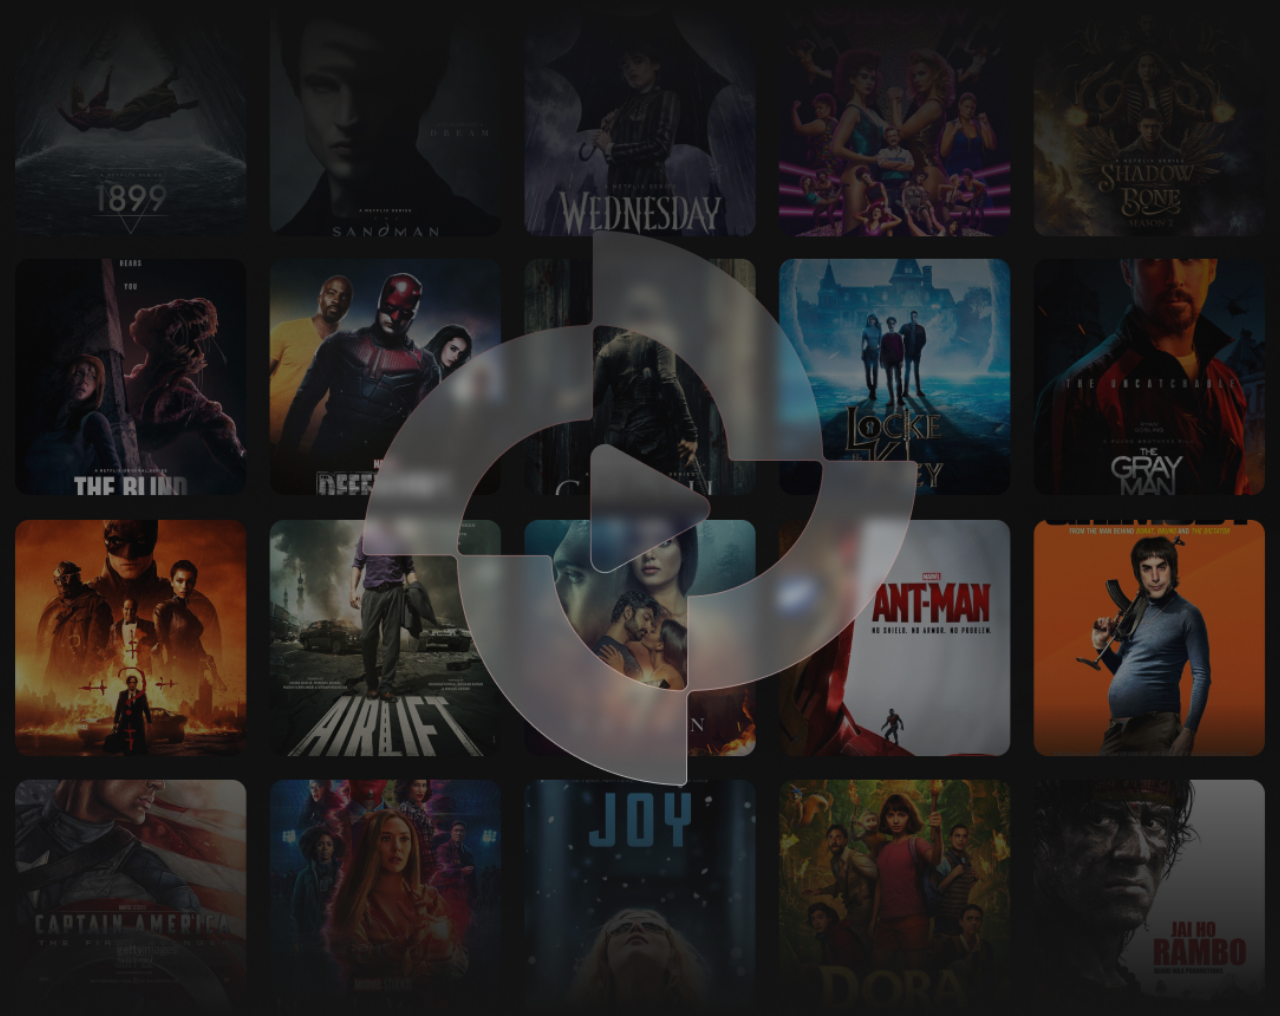
<file: index.html>
<!DOCTYPE html>
<html lang="pt-br">
<head>
    <meta charset="UTF-8">
    <meta name="viewport" content="width=device-width, initial-scale=1.0">
    <title>StreamVibes</title>
    <link rel="stylesheet" href="css/global.css">
</head>
<body>
    
</body>
</html>
</file>
<file: css/global.css>
/* Aqui vai ficar o global */

css/global.css
*{
    margin: 0;
    padding: 0;
}

body {
    background-color: #1f1f1f;
    font-family: sans-serif;
    color: #fff;
    background-image: url("/img/Group1.jpg");
    background-position: center;
    background-size: cover;
    height: 1000px;
}

/*Estilização do Header*/
.navbar {
    display: flex;
    justify-content: space-around;
    align-items: center;
    background-image: linear-gradient(rgb(168, 26, 19),rgba(0,0,0,0.1));
    top: 0;
    position: sticky;
    padding: 16px 32px;

}
.nav-links{
    display: flex;
    gap: 24px;
    list-style: none;

}

.nav-links li a{
    text-decoration: none;
    color: #fff;
}
.nav-links li a:hover{
    color: dimgray;
}
</file>
